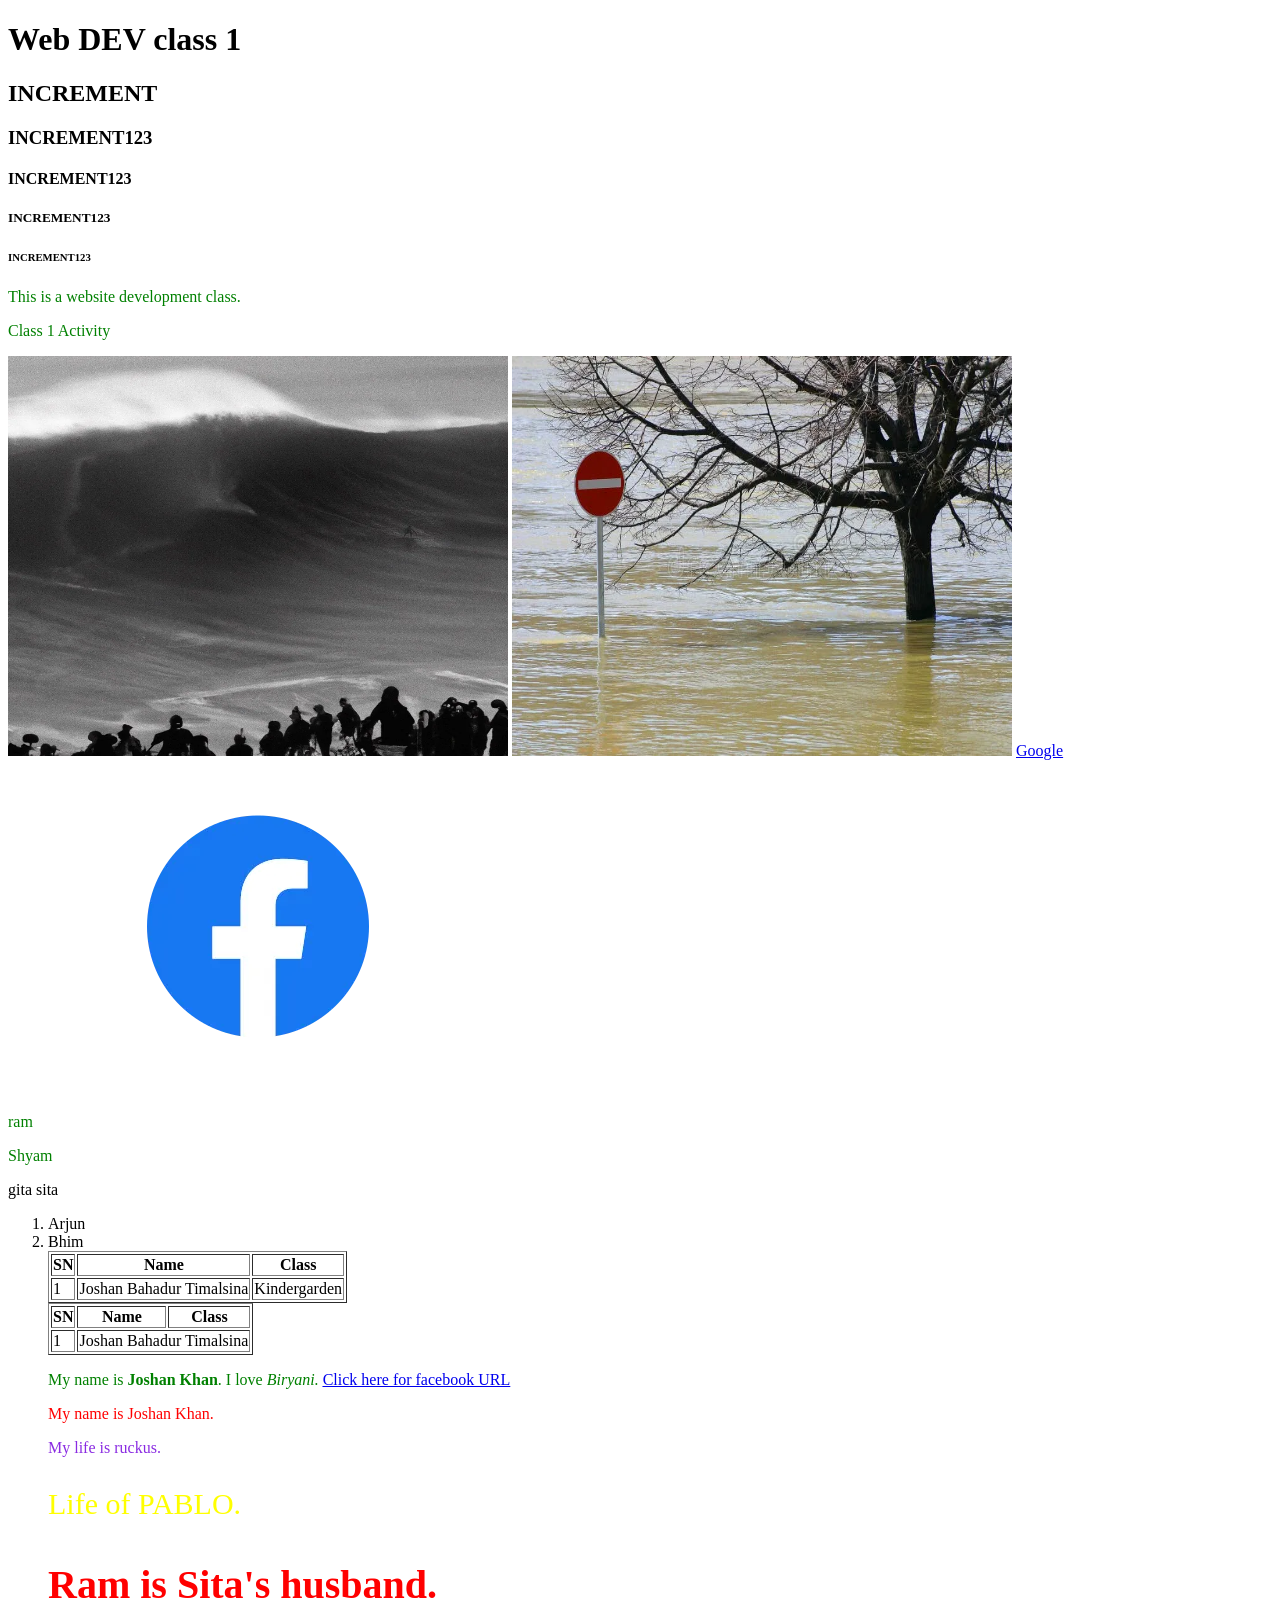
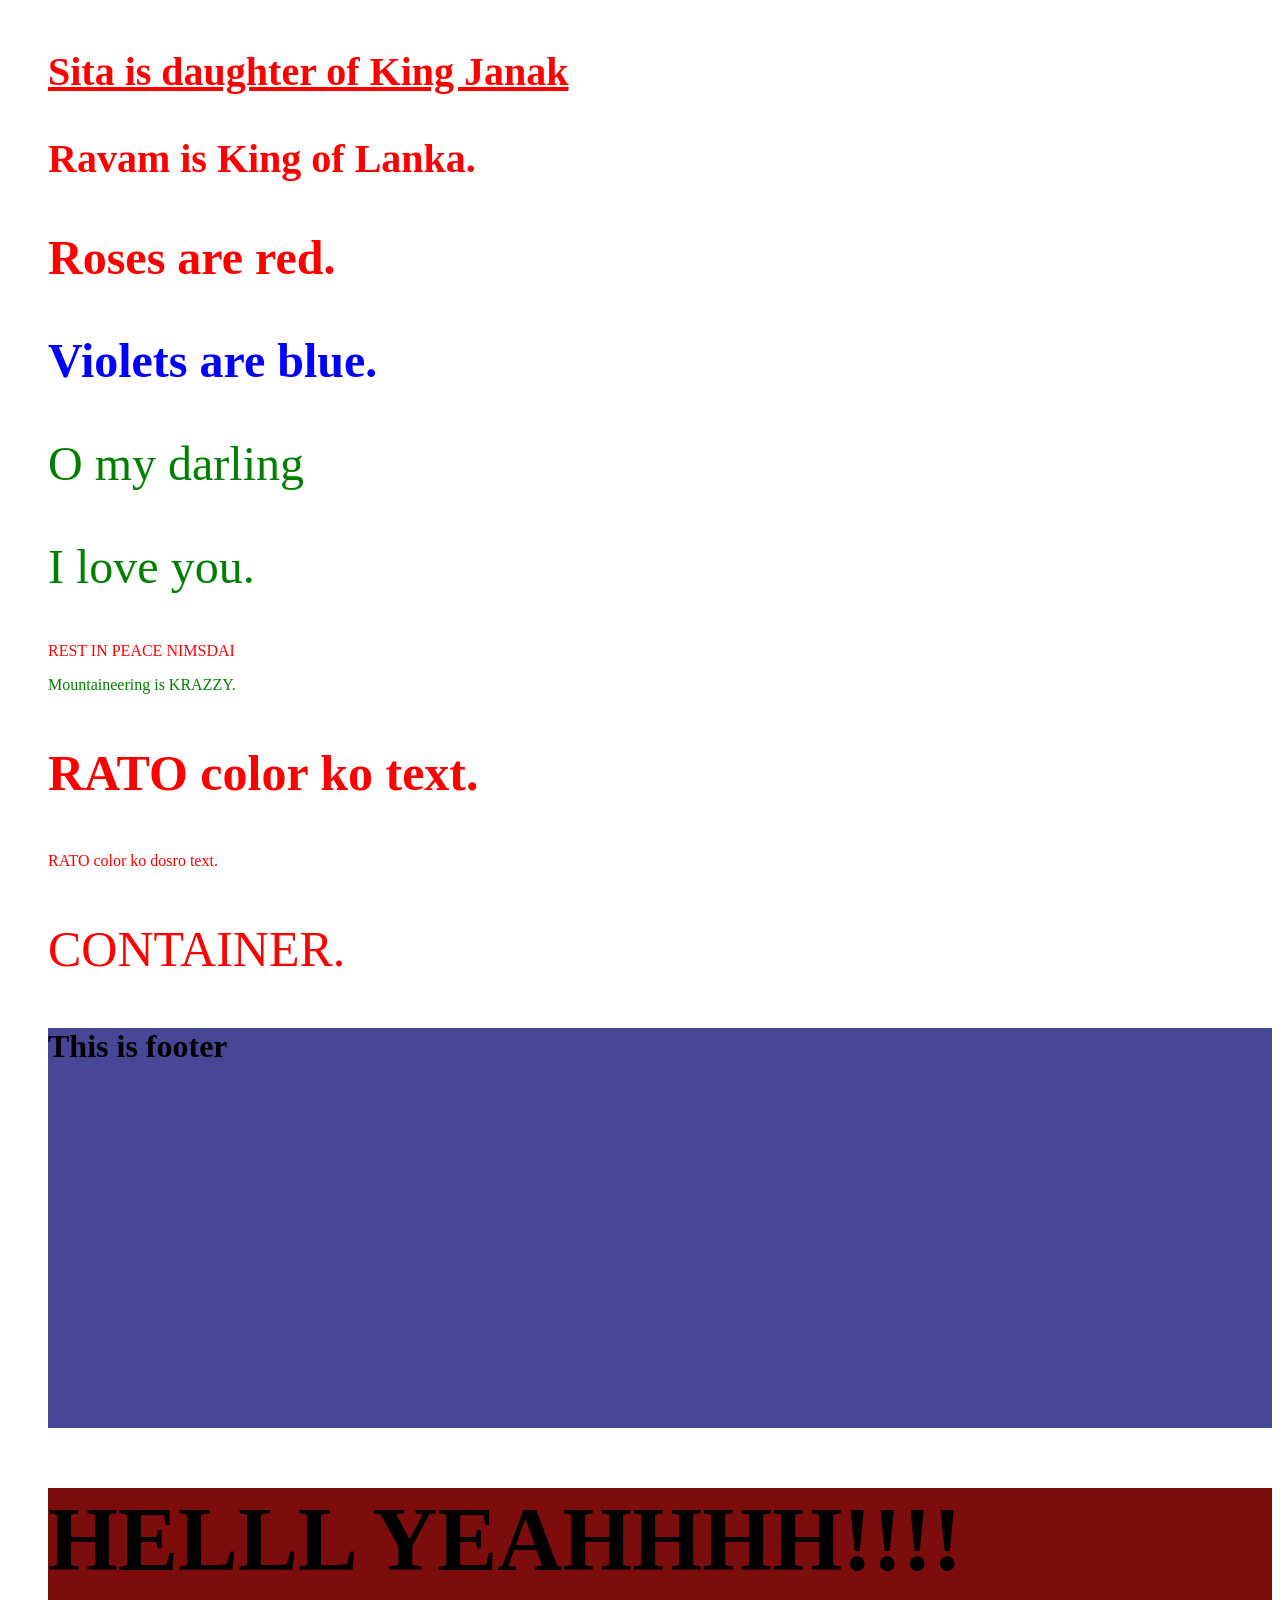
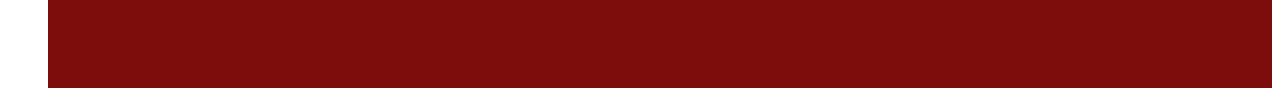
<file: index.html/index.html>
<!DOCTYPE html>
<html lang="en">
<head>
    <meta charset="UTF-8">
    <meta name="viewport" content="width=device-width, initial-scale=1.0">
    <title>web dev</title>
    <link rel="stylesheet" href="../css/style.css">
    <style>
    .para{
        color:aliceblue;
        font-size: 40px;
        font-weight: bold;
    }
    .text_underline{
        text-decoration: underline;
    }
    .paragraph{
        color: red;
        font-size: 48px;
        font-weight: bold;
    }
    .paragra{
        color: green;
        font-size: 48px;
    }
    .wrapper p{
        color: red;
    }
    p{
        color: green;
    }
    .text_red{
        color: red;
    }
    .container .text_red{
        font-size: 50px;
    }
    .wrap.container .text_red{
        font-weight: bold;
    }
    
</style>
</head>
<body>
    <h1> Web DEV class 1</h1>
    <h2> INCREMENT </h2>
    <h3>INCREMENT123</h3>
    <h4>INCREMENT123</h4>
    <h5>INCREMENT123</h5>
    <h6>INCREMENT123</h6>
    <p>This is a website development class.</p>
    <p> Class 1 Activity</p>
    <img src="../image/change1.webp" height="400" width="500" alt="surfing">
    <img src="../image/yo.jpg" height="400" width="500" alt="">
    <a href="https://www.google.com/" target="_blank">Google</a>
    <a href="https://www.facebook.com/" target="_blank">
    <img src="../image/fblogo.webp" alt="facebook logo"> </a>
    <p>ram</p>
    <p> Shyam  </p>
    <span> gita</span>
    <span> sita</span>
    <ol>
        <li>Arjun</li>
        <li>Bhim</li>
    <section>
    <div>
    <table border="1">
        <th>SN</th>
        <th>Name</th>
        <th>Class</th>
        <tr>
            <td>1</td>
            <td>Joshan Bahadur Timalsina</td>
            <td>Kindergarden</td>
        </tr>
    </table>
    <table border="1">
        <th>SN</th>
        <th>Name</th>
        <th>Class</th>
        <tr>
            <td>1</td>
            <td colspan="2">Joshan Bahadur Timalsina</td>
        </tr>
    </table>
    </div>
    <div>
    <p> My name is <b>Joshan Khan</b>. I love <i>Biryani.</i>
    <a href="https://www.facebook.com/" target="_blank"><u>Click here for facebook URL</u></a>
    </p>
    </div>
    </section>
    <p style="color: red;">My name is Joshan Khan.</p>
    <p style="color:green;color: blueviolet;">My life is ruckus.</p>
    <p style="color:brown;color: yellow;font-size:30px;">Life of PABLO.</p>
    <p class="para" style="color: red;font-size:40px;font-weight:bold;"> Ram is Sita's husband.</p>
    <p class="para text_underline" style="color: red;font-size:40px;font-weight:bold;">Sita is daughter of King Janak</p>
    <p class="para" style="color: red;font-size:40px;font-weight:bold;"> Ravam is King of Lanka.</p>
    <p class="paragraph" style="color:red;"> Roses are red.</p>
    <p class="paragraph" style="color:blue;">Violets are blue.</p>
    <p class=" paragra"> O my darling</p>
    <p class="paragra"> I love you.</p>
    <div class="wrapper">
        <p> REST IN PEACE NIMSDAI</p>
    </div>
    <p> Mountaineering is KRAZZY. </p>
    <div class="wrap container">
        <p class="text_red"> RATO color ko text.</p>
    </div>
    <div class=" wrap">
        <p class="text_red"> RATO color ko dosro text.</p>
    </div>
    <div class="container">
        <p class="text_red"> CONTAINER.</p>
    </div>
    <footer>
        <h1> This is footer</h1>
    </footer>
    <div class="footer1">
        <h1> HELLL YEAHHHH!!!!</h1>
    </div>
</body>
</html>
</file>
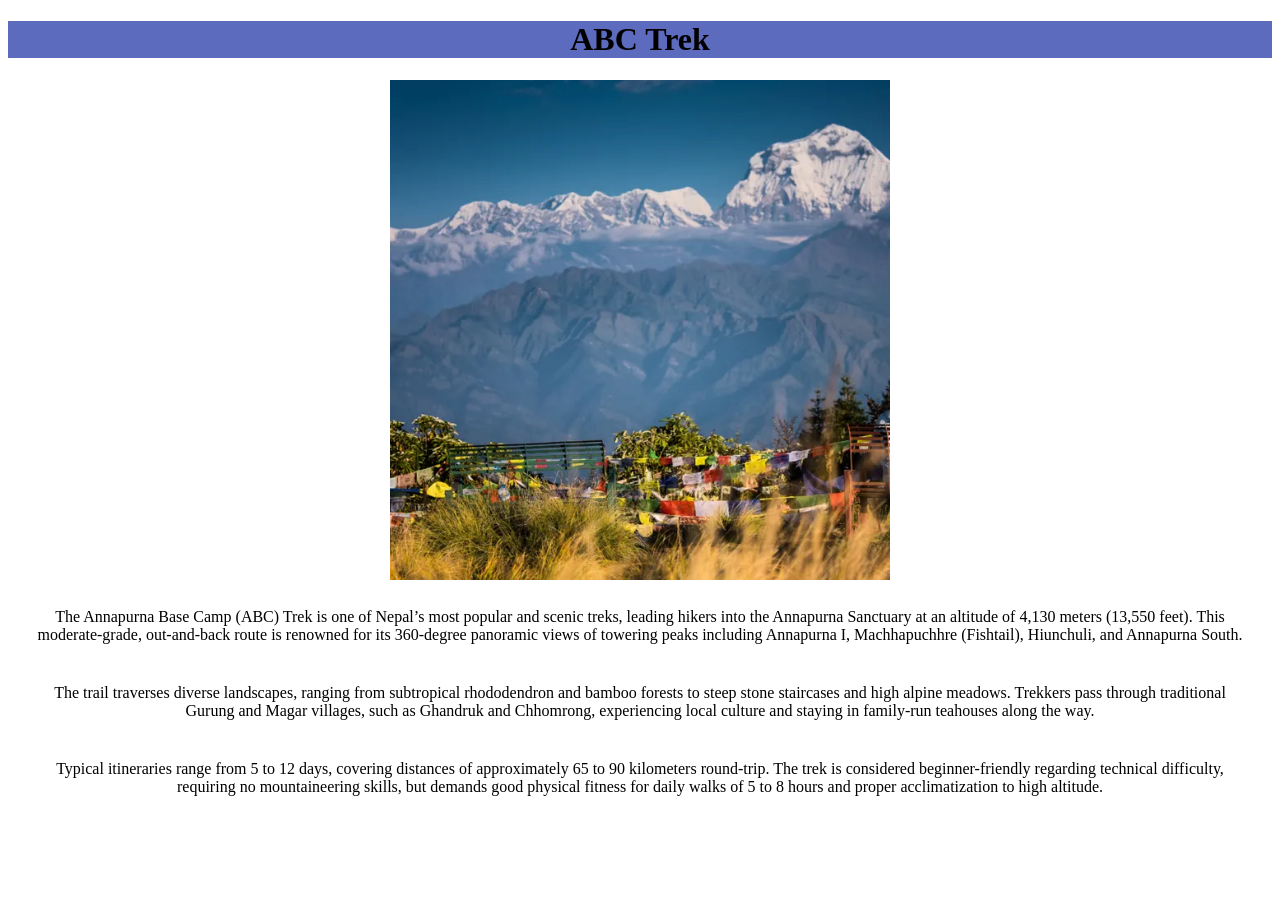
<file: abc.html>
<!DOCTYPE html>
<html lang="en">
<head>
    <meta charset="UTF-8">
    <meta name="viewport" content="width=device-width, initial-scale=1.0">
    <title>WEB DEV</title>
     <link rel="stylesheet" href="./css/abcCSS.css">
</head>
<body>
    <h1> ABC Trek </h1>
    <img src="./image/abcimage.webp"alt="ABC Trek Image">
    <p>The Annapurna Base Camp (ABC) Trek is one of Nepal’s most popular and scenic treks, leading hikers into the Annapurna Sanctuary at an altitude of 4,130 meters (13,550 feet).  This moderate-grade, out-and-back route is renowned for its 360-degree panoramic views of towering peaks including Annapurna I, Machhapuchhre (Fishtail), Hiunchuli, and Annapurna South.</p>
    <p>The trail traverses diverse landscapes, ranging from subtropical rhododendron and bamboo forests to steep stone staircases and high alpine meadows.  Trekkers pass through traditional Gurung and Magar villages, such as Ghandruk and Chhomrong, experiencing local culture and staying in family-run teahouses along the way.</p>
    <p>Typical itineraries range from 5 to 12 days, covering distances of approximately 65 to 90 kilometers round-trip. The trek is considered beginner-friendly regarding technical difficulty, requiring no mountaineering skills, but demands good physical fitness for daily walks of 5 to 8 hours and proper acclimatization to high altitude.</p>
</body>
</html>
</file>
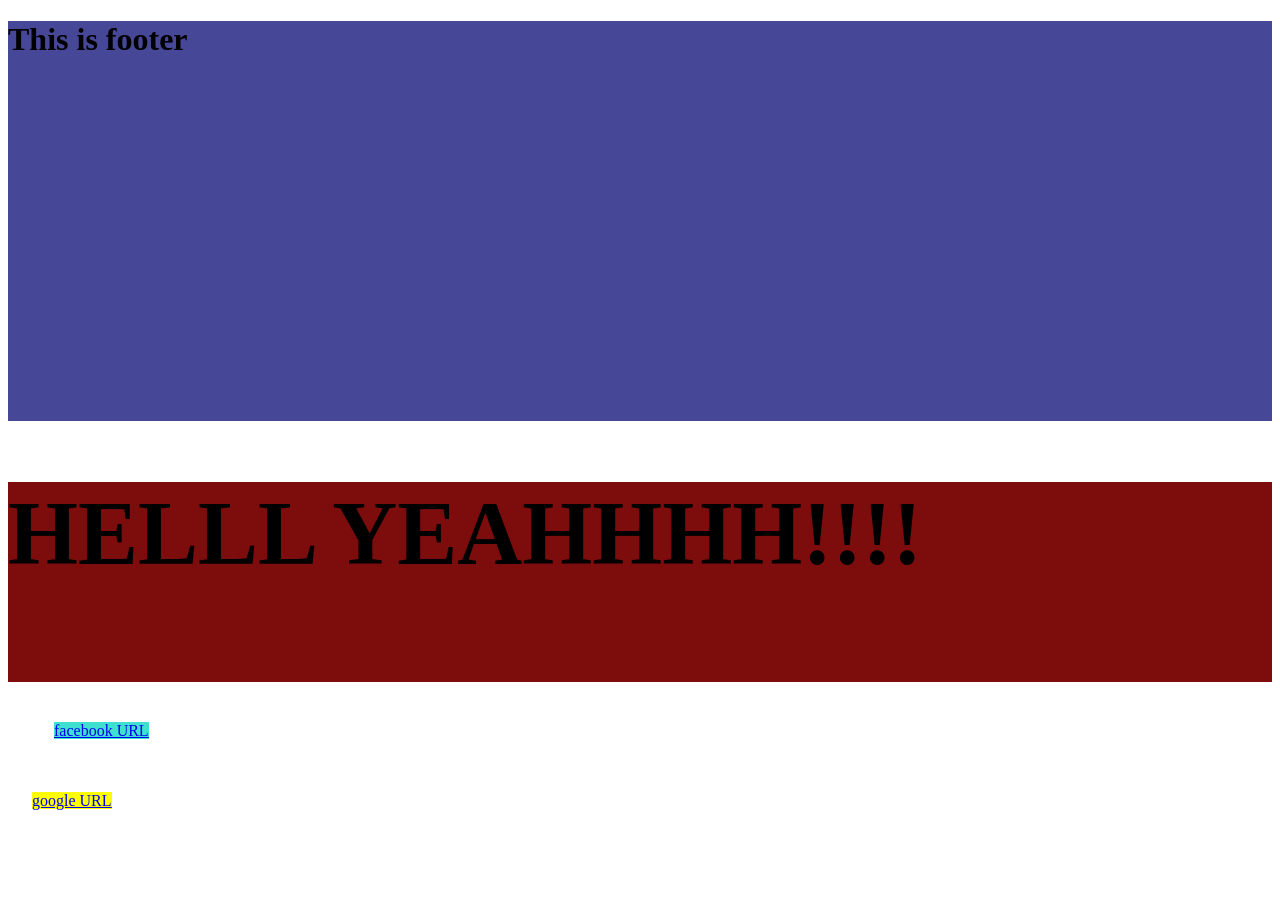
<file: about.html>
<!DOCTYPE html>
<html lang="en">
<head>
    <meta charset="UTF-8">
    <meta name="viewport" content="width=device-width, initial-scale=1.0">
    <title>WK3class2</title>
    <link rel="stylesheet" href="./css/style.css">
</head>
<body>
    <footer>
        <h1> This is footer</h1>
    </footer>
    <div class="footer1">
        <h1> HELLL YEAHHHH!!!!</h1>
    </div>
    <div class="padding12">
    <a href="https://www.facebook.com/" target="_blank" style="background-color: turquoise;"><u>facebook URL</u></a>
    </div>
     <div class="padding1">
    <a href="https://www.google.com/" target="_blank" style=" background-color: yellow;"><u>google URL</u></a>
    </div>
</body>
</html>
</file>
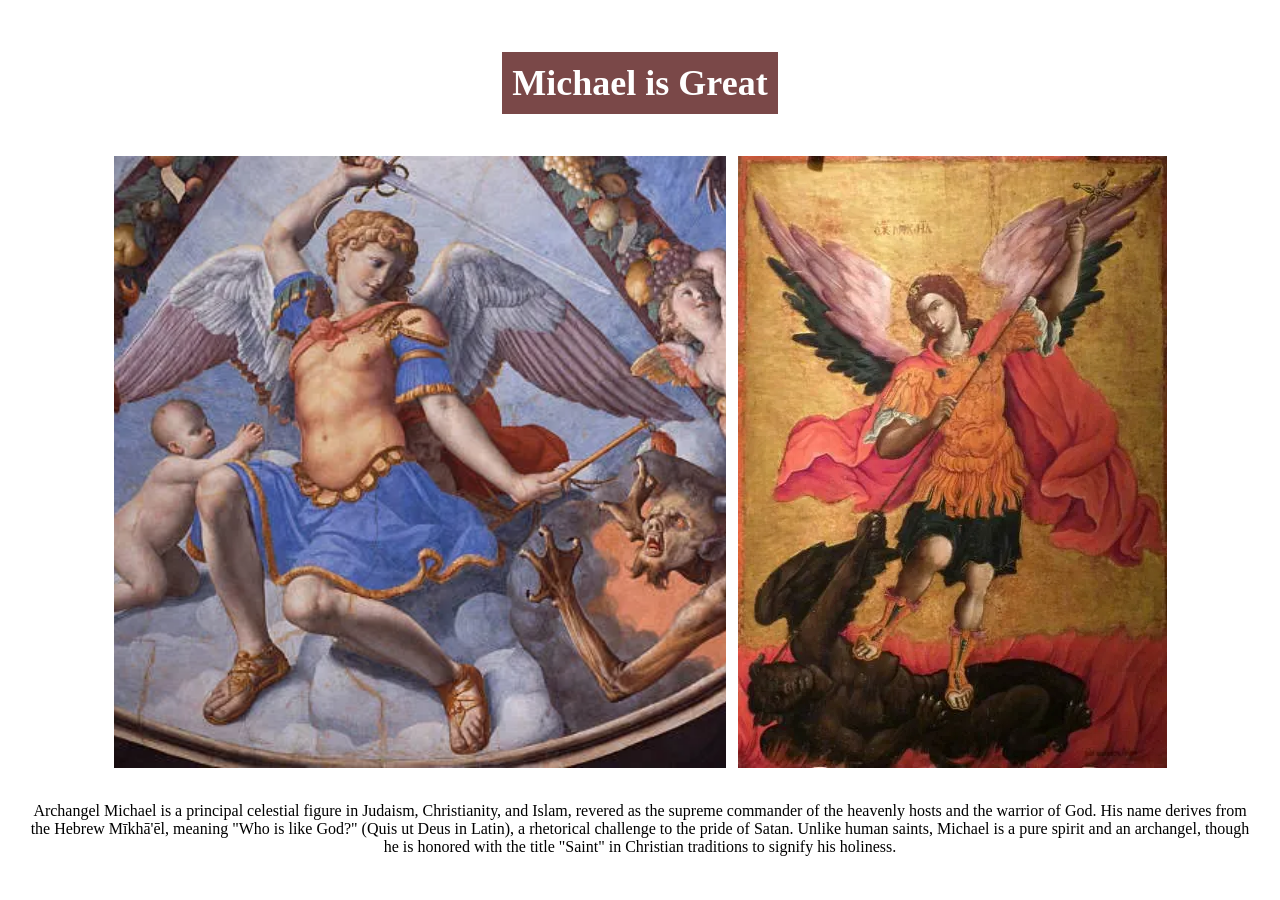
<file: michael.html>
<!DOCTYPE html>
<html lang="en">
<head>
    <meta charset="UTF-8">
    <meta name="viewport" content="width=device-width, initial-scale=1.0">
    <title>MICHAEL</title>
    <link rel="stylesheet" href="./css/michael.css">
</head>
<body>
    <div class="container">
        <h1 class="title">Michael is Great</h1>
        <div class="images-wrapper">
            <img src="./image/michael.webp" alt="Archangel Michael">
            <img src="./image/michael1.webp" alt="Archangel Michael slaying the devil">
        </div>
        <p class="description">Archangel Michael is a principal celestial figure in Judaism, Christianity, and Islam, revered as the supreme commander of the heavenly hosts and the warrior of God. His name derives from the Hebrew Mīkhā'ēl, meaning "Who is like God?" (Quis ut Deus in Latin), a rhetorical challenge to the pride of Satan.  Unlike human saints, Michael is a pure spirit and an archangel, though he is honored with the title "Saint" in Christian traditions to signify his holiness. </p>
    </div>
</body>
</html>
</file>
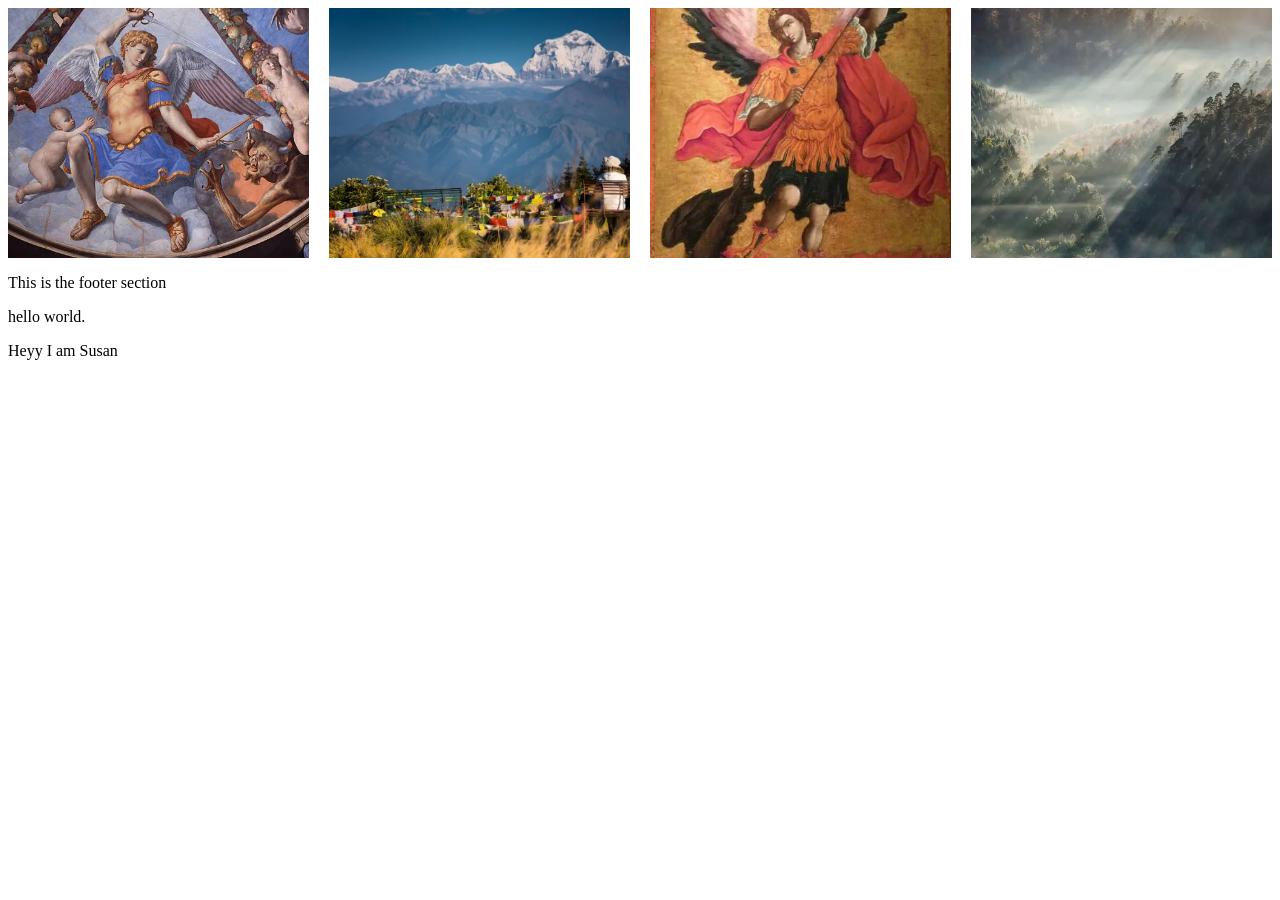
<file: responsive.html>
<!DOCTYPE html>
<html lang="en">
<head>
    <meta charset="UTF-8">
    <title>Responsive</title>
        <link rel="stylesheet" href="css/responsiveCSS.css">
</head>
<body>
    <footer>
    <div class="gallery">

            <img src="image/michael.webp" alt="Michael">

            <img src="image/abcimage.webp" alt="ABC">

            <img src="image/michael1.webp" alt="Michael1">

            <img src="image/nature.webp" alt="Nature">

        </div>
    <p> This is the footer section</p>
    <p> hello world.</p>
    <p> Heyy I am Susan</p>
    </div>
</footer>
</body>
</html>
</file>
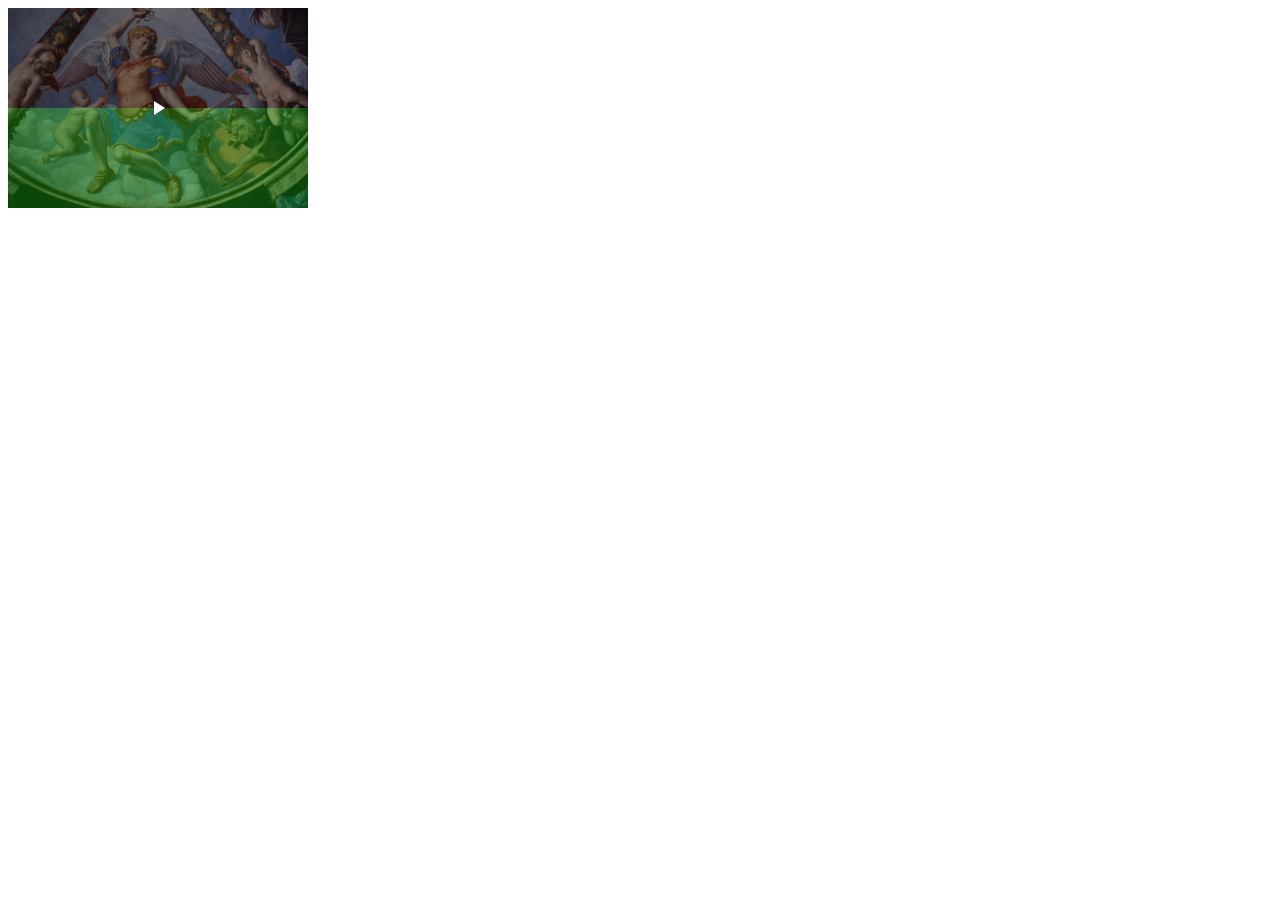
<file: SVG.html>
<!doctype html>
<html lang="en">
  <head>
    <meta charset="UTF-8" />
    <meta name="viewport" content="width=device-width, initial-scale=1.0" />
    <title>testing</title>
    <style>
      .first-class {
        position: relative;
        height: 200px;
        width: 300px;
      }

      .first-class svg {
        position: absolute;
        left: 50%;
        top: 50%;
        transform: translate(-50%, -50%);
        z-index: 2;
      }
      
      .first-class::before {
        content: "";
        position: absolute;
        top: 0;
        left: 0;
        width: 100%;
        height: 50%;
        background-color: black;
        opacity: 0.5;
        z-index: 1;
      }
      .first-class::after {
        content: "";
        position: absolute;
        bottom: 0;
        left: 0;
        width: 100%;
        height: 50%;
        background-color: green;
        opacity: 0.5;
        z-index: 1;
      }
    </style>
  </head>
  <body>
    <div class="first-class">
      <img src="image/michael.webp" alt="" height="200" width="300" />
      <svg
        xmlns="http://www.w3.org/2000/svg"
        width="24"
        height="24"
        viewBox="0 0 24 24"
        fill="white"
      >
        <path d="M8 5v14l11-7z" />
      </svg>
    </div>
  </body>
</html>
</file>
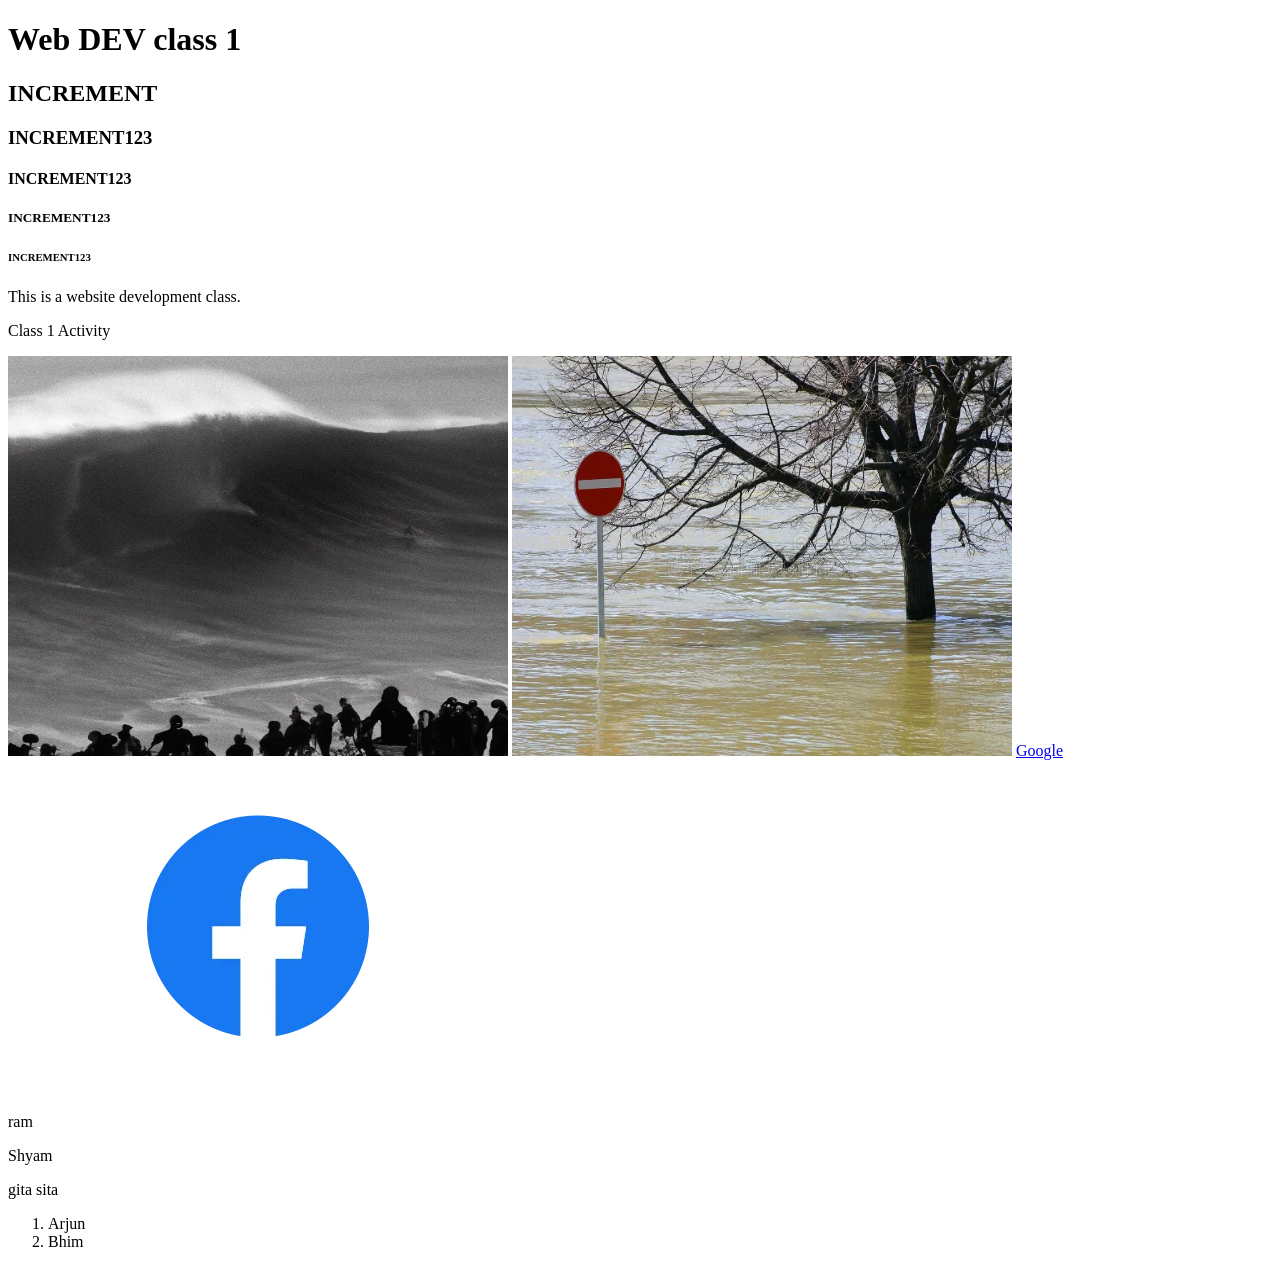
<file: index.html/index1.html>
<!DOCTYPE html>
<html lang="en">
<head>
    <meta charset="UTF-8">
    <meta name="viewport" content="width=device-width, initial-scale=1.0">
    <title>web dev</title>
</head>
<body>
    <h1> Web DEV class 1</h1>
    <h2> INCREMENT </h2>
    <h3>INCREMENT123</h3>
    <h4>INCREMENT123</h4>
    <h5>INCREMENT123</h5>
    <h6>INCREMENT123</h6>
    <p>This is a website development class.</p>
    <p> Class 1 Activity</p>
    <img src="../image/change1.webp" height="400" width="500" alt="surfing">
    <img src="../image/yo.jpg" height="400" width="500" alt="">
    <a href="https://www.google.com/" target="_blank">Google</a>
    <a href="https://www.facebook.com/" target="_blank">
    <img src="../image/fblogo.webp" alt="facebook logo"> </a>
    <p>ram</p>
    <p> Shyam  </p>
    <span> gita</span>
    <span> sita</span>
    <ol>
        <li>Arjun</li>
        <li>Bhim</li>

</body>
</html>
</file>
<file: css/style.css>
/* CSS reset */
* footer{
            background-color: #474797;
            height: 400px;
        }
div.footer1{
            background-color: rgb(125, 13, 13);
            height: 200px;
            font-size: 45px;
        }
div.padding12{
            padding: 8px 16px 8px 14px;
            margin: 32px;
        }
div.padding1{
            padding: 12px 24px;
        }
</file>
<file: css/abcCSS.css>
div.alignimage{
            margin: 0 auto;
            justify-content: center;
            align-items: center;
        }
p{
    text-align: center;
    padding: 12px 24px;
}
img{
    display: block;
    margin-left: auto;
    margin-right: auto;
    height: 500px;
    width: 500px;
    object-fit: cover;
}
h1{
    text-align: center ;
    background-color: #5d6bbe;
}
</file>
<file: css/michael.css>
.container {
  display: flex;
  flex-direction: column;
  align-items: center;
  gap: 18px;
  padding: 20px;
}

.title {
  font-size: 36px;
  font-weight: bold;
  background-color: #7a4848;
  color: white;
  padding: 10px;
}

.description {
  font-size: 16px;
  text-align: center;
}

.images-wrapper {
  display: flex;
  flex-direction: row;
  gap: 12px;
}

.images-wrapper img {
  max-width: 100%;
  height: auto;
  object-fit: cover;
}
</file>
<file: css/responsiveCSS.css>
.responsive {
    font-size: 20px;
    color: black;
}
@media (max-width: 767px) {
    .responsive {
        font-size: 35px;
        color: red;
    }
}
@media (min-width: 768px) and (max-width: 1023px) {
    .responsive {
        font-size: 30px;
        color: blue;
    }
}

@media (min-width: 1024px) {
    .responsive {
        font-size: 25px;
        color: green;
    }
}
.gallery {
    display: grid;
    grid-template-columns: repeat(4, 1fr);
    gap: 20px;
}

.gallery img {
    width: 100%;
    height: 250px;
    object-fit: cover;
}
@media (max-width: 768px) {
    .gallery {
        grid-template-columns: repeat(2, 1fr);
    }

    .gallery img {
        height: 220px;
    }
}
@media (max-width: 1200px) {
    .gallery {
        grid-template-columns: 1fr;
    }

    .gallery img {
        height: 200px;
    }
}
</file>
